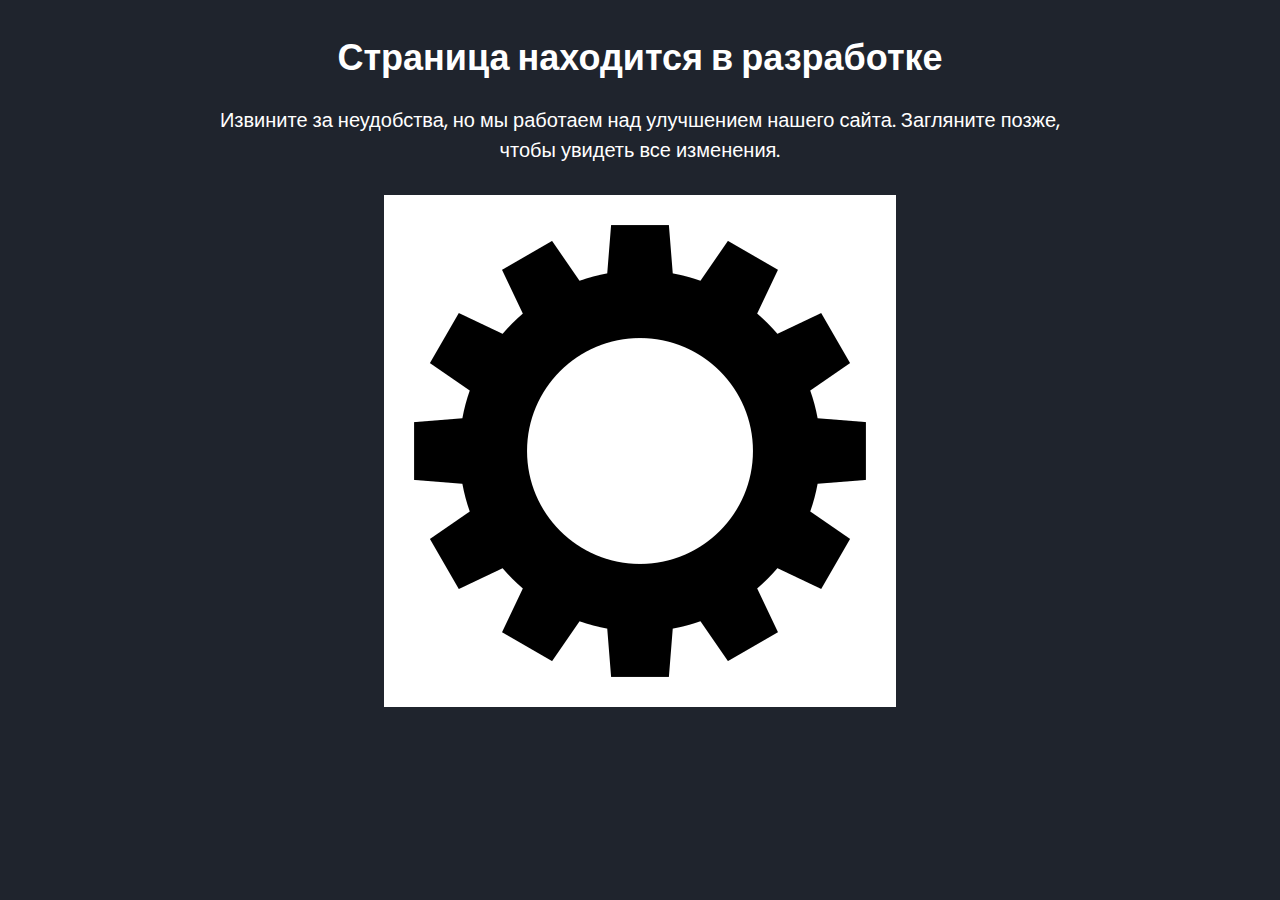
<file: game.html>
<!DOCTYPE html>
<html lang="Ru">
<head>
    <meta charset="UTF-8">
    <meta http-equiv="X-UA-Compatible" content="IE=edge">
    <meta name="viewport" content="width=device-width, initial-scale=1.0">
     <!--box ixons-->
     <link href='https://unpkg.com/boxicons@2.1.4/css/boxicons.min.css' rel='stylesheet'>
     <!--custom css-->
   <link rel="stylesheet" href="css/style.css">
    <title>Страница находится в разработке</title>
</head>
<body>

    <div class="del">
      <h1>Страница находится в разработке</h1>
      <p>Извините за неудобства, но мы работаем над улучшением нашего сайта. Загляните позже, чтобы увидеть все изменения.</p>
      <img src="img/6419993.png" alt="Изображение строительства">
      <script src="js/main.js"></script>
    </div>
    
</body>
</html>
</file>
<file: css/style.css>
@import url("https://fonts.googleapis.com/css2?family=Delicious+Handrawn&family=Edu+NSW+ACT+Foundation:wght@400;500;600;700&family=Open+Sans:ital,wght@0,300;0,600;0,700;0,800;1,300;1,600;1,800&family=Poppins:ital,wght@0,100;0,200;0,400;1,100;1,400;1,800&display=swap");*{margin:0;padding:0;-webkit-box-sizing:border-box;box-sizing:border-box;text-decoration:none;border:none;outline:none;scroll-behavior:smooth;font-family:"Poppins",sans-serif}:root{--bg-color:#1f242d;--second-bg-color:#323946;--text-color:#fff;--main-color:#0ef}html{font-size:62.5%;overflow-x:hidden}body{background:var(--bg-color);color:var(--text-color)}section{min-height:100vh;padding:10rem 3% 2rem}.header{position:fixed;top:0;left:0;width:100%;padding:2rem 9%;background:var(--bg-color);display:-webkit-box;display:-ms-flexbox;display:flex;-webkit-box-pack:justify;-ms-flex-pack:justify;justify-content:space-between;-webkit-box-align:center;-ms-flex-align:center;align-items:center;z-index:100}.header.sticky{border-bottom:0.1rem solid rgba(0,0,0,0.2)}.logo{font-size:2.5rem;color:var(--text-color);font-weight:600;cursor:default}.navbar a{font-size:1.7rem;color:var(--text-color);margin-left:4rem;-webkit-transition:0.3s;transition:0.3s}.navbar a.active,.navbar a:hover{color:var(--main-color)}#menu-icon{font-size:3.6rem;color:var(--text-color);display:none}.home{display:-webkit-box;display:-ms-flexbox;display:flex;-webkit-box-pack:center;-ms-flex-pack:center;justify-content:center;-webkit-box-align:center;-ms-flex-align:center;align-items:center}.home-img img{width:35vh;-webkit-animation:floatImage 4s ease-in-out infinite;animation:floatImage 4s ease-in-out infinite}@-webkit-keyframes floatImage{0%{-webkit-transform:translateY(0);transform:translateY(0)}50%{-webkit-transform:translateY(-2.4rem);transform:translateY(-2.4rem)}to{-webkit-transform:translateY(0);transform:translateY(0)}}@keyframes floatImage{0%{-webkit-transform:translateY(0);transform:translateY(0)}50%{-webkit-transform:translateY(-2.4rem);transform:translateY(-2.4rem)}to{-webkit-transform:translateY(0);transform:translateY(0)}}.home-content h3{font-size:3.2rem;font-weight:700}.home-content h3:nth-of-type(2){margin-bottom:2rem}span{color:var(--main-color)}.home-content h1{font-size:5.6rem;font-weight:700;line-height:1.3}.home-content p{font-size:1.6rem}.social-media a{display:-webkit-inline-box;display:-ms-inline-flexbox;display:inline-flex;-webkit-box-pack:center;-ms-flex-pack:center;justify-content:center;-webkit-box-align:center;-ms-flex-align:center;align-items:center;width:4rem;height:4rem;background:transparent;border:0.2rem solid var(--main-color);border-radius:50%;font-size:2rem;color:var(--main-color);margin:3rem 1.5rem 3rem 0;-webkit-transition:0.5s ease;transition:0.5s ease}.social-media a:hover{background:var(--main-color);color:var(--second-bg-color);-webkit-box-shadow:0 0 1rem var(--main-color);box-shadow:0 0 1rem var(--main-color)}.bth{display:inline-block;padding:1rem 2.8rem;background:var(--main-color);border-radius:4rem;-webkit-box-shadow:0 0 1rem var(--main-color);box-shadow:0 0 1rem var(--main-color);font-size:1.6rem;color:var(--second-bg-color);letter-spacing:0.1rem;font-weight:600;-webkit-transition:0.5s ease;transition:0.5s ease}.bth:hover{-webkit-box-shadow:none;box-shadow:none}.about{display:-webkit-box;display:-ms-flexbox;display:flex;-webkit-box-pack:center;-ms-flex-pack:center;justify-content:center;-webkit-box-align:center;-ms-flex-align:center;align-items:center;gap:2rem;background:var(--second-bg-color)}.about-img img{width:35vw}.heading{text-align:center;font-size:4.5rem}.about-content h2{text-align:left;line-height:1.2}.about-content h3{font-size:2.6rem}.about-content p{font-size:1.6rem;margin:2rem 0 3rem}.services h2{margin-bottom:5rem}.services-container{display:-webkit-box;display:-ms-flexbox;display:flex;-webkit-box-pack:center;-ms-flex-pack:center;justify-content:center;-webkit-box-align:center;-ms-flex-align:center;align-items:center;-ms-flex-wrap:wrap;flex-wrap:wrap;gap:2rem}.services-container .services-box{-webkit-box-flex:1;-ms-flex:1 1 30rem;flex:1 1 30rem;background:var(--second-bg-color);padding:3rem 2rem 4rem;border-radius:2rem;text-align:center;border:0.2rem solid var(--bg-color);-webkit-transition:0.5s ease;transition:0.5s ease}.services-container .services-box:hover{border-color:var(--main-color);-webkit-transform:scale(1.02);transform:scale(1.02)}.services-box i{font-size:7rem;color:var(--main-color)}.services-box h3{font-size:2.6rem}.services-box p{font-size:1.6rem;margin:1rem 0 3rem}.portfolio{background:var(--second-bg-color)}.portfolio h2{margin-bottom:4rem}.portfolio-container{display:-ms-grid;display:grid;-ms-grid-columns:1fr 2.5rem 1fr 2.5rem 1fr;grid-template-columns:repeat(3,1fr);-webkit-box-align:center;-ms-flex-align:center;align-items:center;gap:2.5rem}.portfolio-container .portfolio-box{position:relative;border-radius:2rem;-webkit-box-shadow:0 0 1rem var(--bg-color);box-shadow:0 0 1rem var(--bg-color);overflow:hidden;display:-webkit-box;display:-ms-flexbox;display:flex}.portfolio-box img{width:100%;-webkit-transition:0.5s ease;transition:0.5s ease}.portfolio-box:hover img{-webkit-transform:scale(1.1);transform:scale(1.1)}.portfolio-box .portfolio-layer{position:absolute;bottom:0;left:0;width:100%;height:100%;background:-webkit-gradient(linear,left top,left bottom,from(rgba(0,0,0,0.1)),to(var(--main-color)));background:linear-gradient(rgba(0,0,0,0.1),var(--main-color));display:-webkit-box;display:-ms-flexbox;display:flex;-webkit-box-pack:center;-ms-flex-pack:center;justify-content:center;-webkit-box-align:center;-ms-flex-align:center;align-items:center;-webkit-box-orient:vertical;-webkit-box-direction:normal;-ms-flex-direction:column;flex-direction:column;text-align:center;padding:0 4rem;-webkit-transform:translateY(100%);transform:translateY(100%);-webkit-transition:0.5s ease;transition:0.5s ease}.portfolio-box:hover .portfolio-layer{-webkit-transform:translateY(0);transform:translateY(0)}.portfolio-layer h4{font-size:3rem}.portfolio-layer p{font-size:1.6rem;margin:0.3rem 0 1rem}.portfolio-layer a{display:-webkit-inline-box;display:-ms-inline-flexbox;display:inline-flex;-webkit-box-pack:center;-ms-flex-pack:center;justify-content:center;-webkit-box-align:center;-ms-flex-align:center;align-items:center;width:5rem;height:5rem;background:var(--text-color);border-radius:50%}.portfolio-layer a i{font-size:2rem;color:var(--second-bg-color)}.contact{margin-bottom:3rem}.contact form{max-width:70rem;margin:1rem auto;text-align:center;margin-bottom:3rem}.contact form .input-box{display:-webkit-box;display:-ms-flexbox;display:flex;-webkit-box-pack:justify;-ms-flex-pack:justify;justify-content:space-between;-ms-flex-wrap:wrap;flex-wrap:wrap}.contact form .input-box input,.contact form textarea{width:100%;padding:1.5rem;font-size:1.6rem;color:var(--text-color);background:var(--second-bg-color);border-radius:0.8rem;margin:0.7rem 0}.contact form .input-box input{width:49%}.contact form textarea{resize:none}.contact form .bth{margin-top:2rem;cursor:pointer}.footer{display:-webkit-box;display:-ms-flexbox;display:flex;-webkit-box-pack:justify;-ms-flex-pack:justify;justify-content:space-between;-webkit-box-align:center;-ms-flex-align:center;align-items:center;-ms-flex-wrap:wrap;flex-wrap:wrap;padding:2rem 9%;background:var(--second-bg-color)}.footer-text p{font-size:1.6rem}.footer-iconTop a{display:-webkit-inline-box;display:-ms-inline-flexbox;display:inline-flex;-webkit-box-pack:center;-ms-flex-pack:center;justify-content:center;-webkit-box-align:center;-ms-flex-align:center;align-items:center;padding:0.8rem;background:var(--main-color);border-radius:0.8rem;-webkit-transition:0.5s ease;transition:0.5s ease}.footer-iconTop a:hover{-webkit-box-shadow:0 0 1rem var(--main-color);box-shadow:0 0 1rem var(--main-color)}.footer-iconTop a i{font-size:2.4rem;color:var(--second-bg-color)}@media (max-width:1200px){html{font-size:55%}}@media (max-width:991px){.header{padding:2rem 3%}section{padding:10rem 3% 2rem}.services{padding-bottom:7rem}.portfolio{padding-bottom:7rem}.contact{min-height:auto}.footer{padding:2rem 3%}}@media (max-width:768px){#menu-icon{display:block}.navbar{position:absolute;top:100%;left:0;width:100%;padding:1rem 3%;background:var(--bg-color);border-top:0.1rem solid rgba(0,0,0,0.2);-webkit-box-shadow:0 0.5rem 1rem rgba(0,0,0,0.2);box-shadow:0 0.5rem 1rem rgba(0,0,0,0.2);display:none}.navbar.active{display:block}.navbar a{display:block;font-size:2rem;margin:3rem 0}.home{-webkit-box-orient:vertical;-webkit-box-direction:normal;-ms-flex-direction:column;flex-direction:column}.home-content h3{font-size:2.6rem}.home-content h1{font-size:5rem}.home-img img{width:70vw;margin-top:4rem}.about{-webkit-box-orient:vertical;-webkit-box-direction:reverse;-ms-flex-direction:column-reverse;flex-direction:column-reverse}.about img{width:70vw;margin-top:4rem}.services h2{margin-bottom:3rem}.portfolio h2{margin-bottom:3rem}.portfolio-container{-ms-grid-columns:(1fr)[2];grid-template-columns:repeat(2,1fr)}}@media (max-width:671px){.portfolio-container{-ms-grid-columns:1fr;grid-template-columns:1fr}}@media (max-width:450px){html{font-size:50%}.contact form .input-box input{width:100%}}@media (max-width:365px){.home-img img{width:90vw}.about-img img{width:90vw}.footer{-webkit-box-orient:vertical;-webkit-box-direction:reverse;-ms-flex-direction:column-reverse;flex-direction:column-reverse}.footer p{text-align:center;margin-top:2rem}}.del{max-width:960px;margin:0 auto;padding:30px;text-align:center}h1{font-size:36px;margin-bottom:20px}p{font-size:20px;margin-bottom:30px}img{max-width:100%;height:auto;margin-bottom:30px}.del img{background-color:#fff}
</file>
